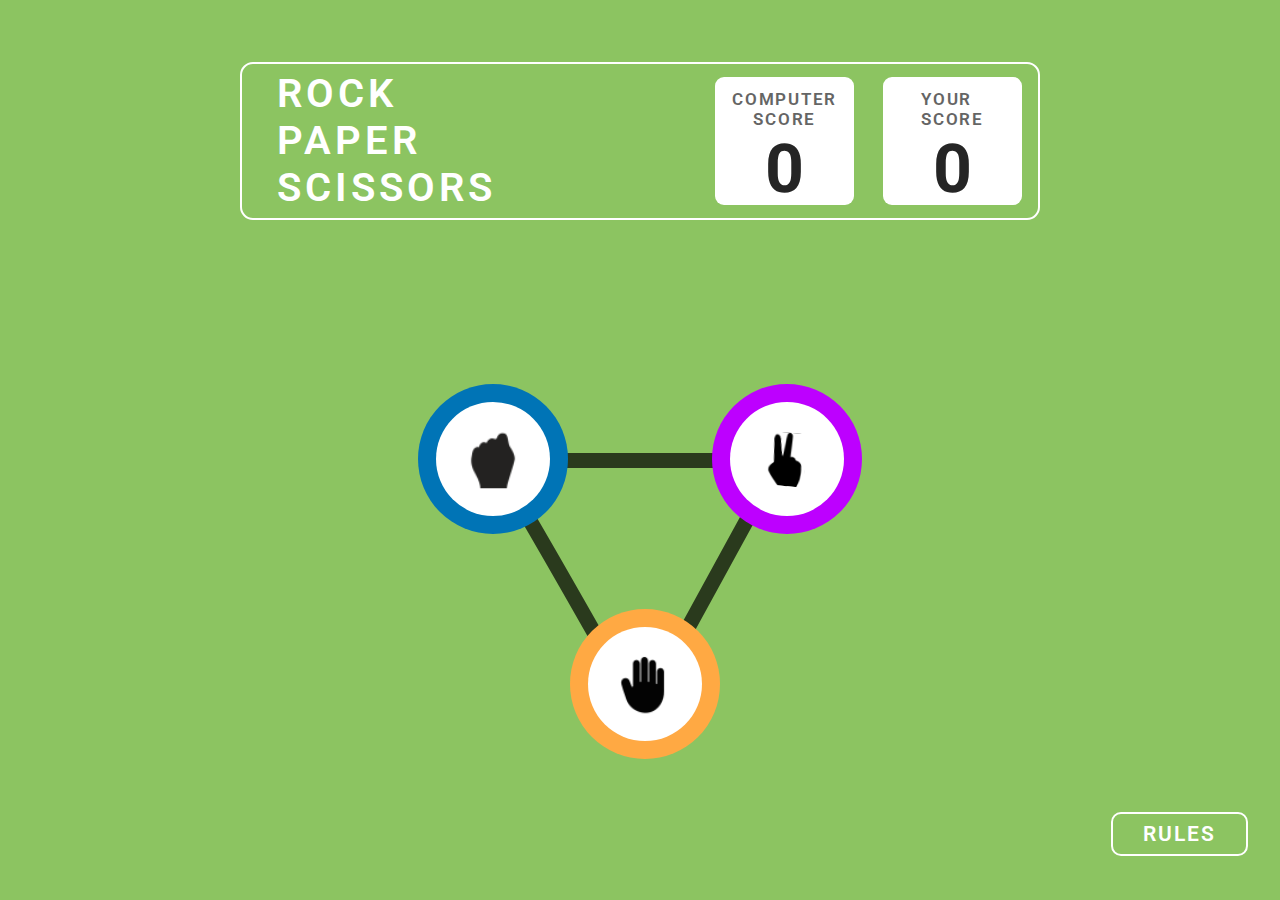
<file: index.html>
<!DOCTYPE html>
<html lang="en">

<head>
    <meta charset="UTF-8">
    <meta name="viewport" content="width=device-width, initial-scale=1.0">
    <title>Rock Paper Cissor</title>
    <link rel="stylesheet" href="style.css">
</head>

<body>

    <div class="score-con">
        <div class="logo">
            <p>ROCK</p>
            <p>PAPER</p>
            <p>SCISSORS</p>
        </div>

        <div class="score">
            <div class="comp-score">
                <p> COMPUTER SCORE</p>
                <span class="cs" id="c-score">0</span>
            </div>

            <div class="my-score">
                <p> YOUR <br> SCORE</p>
                <span class="us" id="score">0</span>
            </div>
        </div>
    </div>


    <div class="styling-con-left">
        <div class="green-highlight"></div>
        <div class="faint-green"></div>
        <div class="dark-green"></div>
    </div>



    <!-- Winner Styling Divs for Computer  -->

    <div class="styling-con-right">
        <div class="green-highlight"></div>
        <div class="faint-green"></div>
        <div class="dark-green"></div>
    </div>



    <!-- Game Section Starts -->
    <div class="game-con">
        <div class="game-info">
            <p class="user">YOU PICKED</p>
            <p class="machine">PC PICKED</p>
        </div>

        <div class="option">
            <img class="traingle-img" src="svg/c0c30b562fdb087666594c1bc0d512f6.svg" alt="">

            <!-- FOR USER ---------------------------------------------------->
            <div class="sci-con con">
                <div class="item">
                    <img src="svg/17911 1.svg" alt="">
                </div>
            </div>

            <div class="rock-con con">
                <div class="item">
                    <img src="svg/icons8-fist-67 1.svg" alt="">
                </div>
            </div>
            <div class="paper-con con">
                <div class="item">
                    <img src="svg/icons-hand.svg" alt="">
                </div>
            </div>
            <!---------------------------------------------------------------->

            <!-- FOR COMPUTER ------------------------------------------------>
            <div class="sci-con computer">
                <div class="item">
                    <img src="svg/17911 1.svg" alt="">
                </div>
            </div>
            <div class="rock-con computer">
                <div class="item">
                    <img src="svg/icons8-fist-67 1.svg" alt="">
                </div>
            </div>
            <div class="paper-con computer">
                <div class="item">
                    <img src="svg/icons-hand.svg" alt="">
                </div>
            </div>
        
        </div>

        <!-- Rule Button -->
        <div class="btn-div">
            <button class="button-rule">
                RULES
            </button>
        </div>
        <!-- ---------- -->

        <!-- Rule Box Starts------------------------------------------------------------------------------------------------------------------->
        <div class="rule-div">
            <div class="rule-card">
                <h3>Game Rules</h3>
                <br>
                <ul>
                    <li>
                        <p>Rock beats scissors, scissors beat paper, and paper beats rock.</p>
                    </li>
                    <li>
                        <p>Agree ahead of time whether you'll count off “rock, paper, scissors, shoot” or just “rock,
                            paper,
                            scissors.”</p>
                    </li>
                    <li>
                        <p>Use rock, paper, scissors to settle minor decisions or simply play to pass the time</p>
                    </li>
                    <li>
                        <p>If both players lay down the same hand, each player lays down another hand</p>
                    </li>
                </ul>

                <div class="close-button">
                    <button class="close-btn">
                        <p class="cross">X</p>
                        <img src="svg/Ellipse 6.svg" alt="">
                    </button>
                </div>
            </div>
        </div>
       
        <div class="win-modal">
            <h1 class="winner win-style">YOU WIN <br> <span class="span-pc">AGAINST PC</span> </h1>
            <button class="play replay">PLAY AGAIN</button>
        </div>

        <div class="rule-nxt-con">

            <div class="rule-con">
                <button class="button-rule rule2 spacee">
                    RULES
                </button>
            </div>
            <div class="bottom_btn">
                <button class="rule_btn rule">RULES</button>
                <a href="winer.html" class="rule_btn" id="next_btn">NEXT</a>
              </div>
        </div>
    </div>


    <script src="game.js"></script>
</body>

</html>
</file>
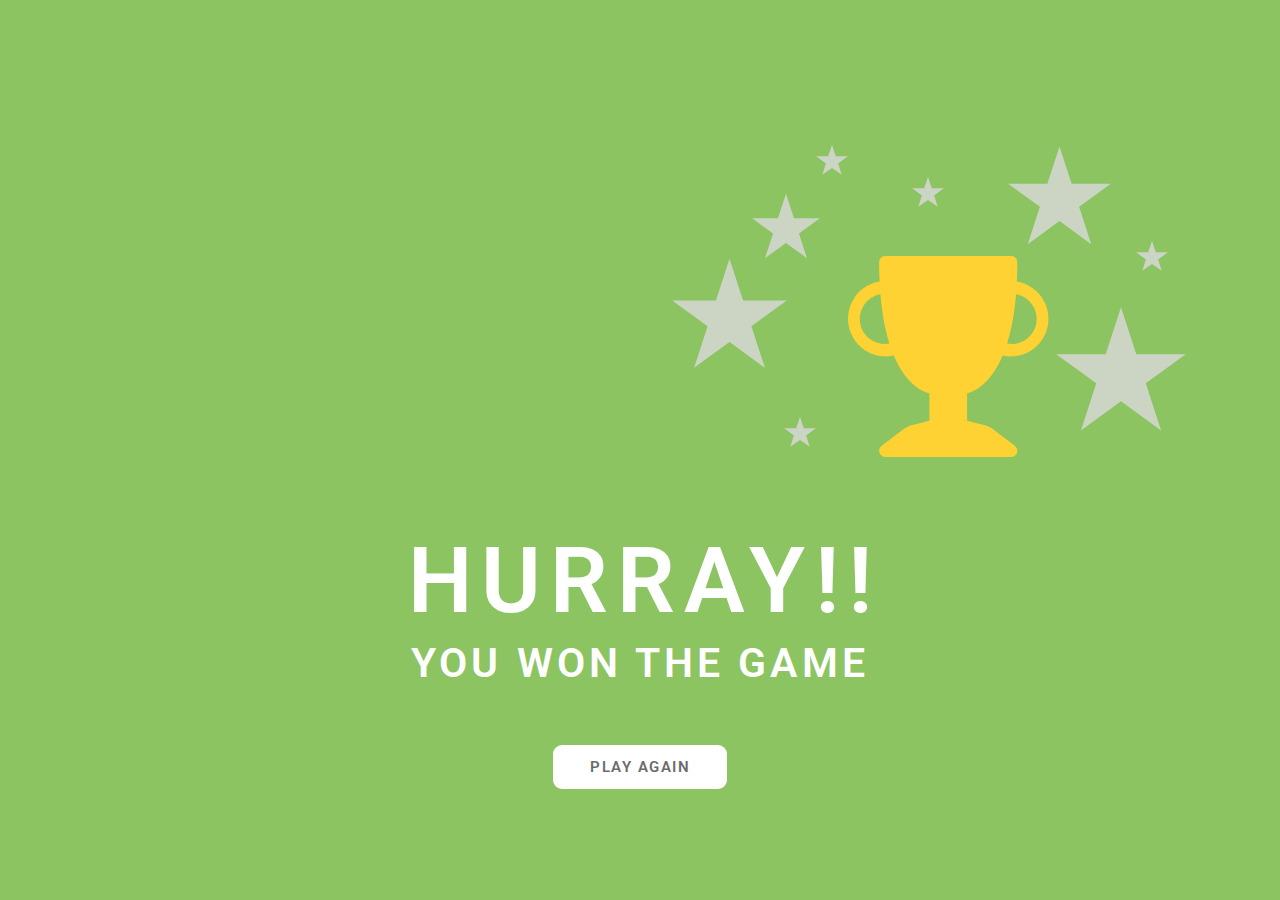
<file: winer.html>
<!DOCTYPE html>
<html lang="en">

<head>
    <meta charset="UTF-8">
    <meta name="viewport" content="width=device-width, initial-scale=1.0">
    <title>Hurray</title>
    <link rel="stylesheet" href="winerstyle.css">
</head>

<body>

    <div class="wrapper">
        <div class="svg-div">
            <img class="trophy" src="svg2/trophy.svg" alt="">

            <img class="star1" src="svg2/Star 6.svg" alt="">
            <img class="star2" src="svg2/Star 6.svg" alt="">
            <img class="star3" src="svg2/Star 6.svg" alt="">
            <img class="star4" src="svg2/Star 6.svg" alt="">
            <img class="star5" src="svg2/Star 6.svg" alt="">
            <img class="star6" src="svg2/Star 6.svg" alt="">
            <img class="star7" src="svg2/Star 6.svg" alt="">
            <img class="star9" src="svg2/Star 6.svg" alt="">


        </div>


        <div class="second-wrapper">
            <div class="hurray-div">
                <h1>HURRAY!!</h1>
                <h2>YOU WON THE GAME</h2>
                <button class="play">
                    <a style="text-decoration: none; color: #6B6B6B;;" href="index.html">PLAY AGAIN</a>
                </button>
            </div>

            <div class="btn-div">
                <button class="button-rule">
                    RULES
                </button>
            </div>
        </div>

        
    </div>

   


</body>

</html>
</file>
<file: style.css>
@import url('https://fonts.googleapis.com/css2?family=DM+Sans:opsz@9..40&family=Delius+Unicase&family=Inter&family=Libre+Baskerville&family=Roboto&display=swap');
@import url('https://fonts.googleapis.com/css2?family=DM+Sans:opsz@9..40&family=Dangrek&family=Delius+Unicase&family=Inter&family=Libre+Baskerville&family=Roboto&display=swap');


* {
    padding: 0;
    margin: 0;
    box-sizing: border-box;
}

body {
    height: 100vh;
    width: 100%;
    display: flex;
    align-items: center;
    flex-direction: column;
    background-color: #8CC461;
    font-family: 'Roboto';
}

/* Score Section CSS Starts --------------------------------- */
.score-con {
    max-width: 100%;
    width: 50rem;
    height: 9.875rem;
    margin-top: 3.87rem;
    border: 2px solid #FFF;
    border-radius: 0.8125rem;
    background: rgba(28, 48, 120, 0.00);
    display: flex;
    justify-content: space-between;
    align-items: center;
    padding: 23px 35px;
    color: white;
}

.logo {
    color: #FFF;
    font-family: 'Roboto';
    font-size: 2.5rem;
    font-style: normal;
    font-weight: 600;
    line-height: normal;
    letter-spacing: 0.25rem;
}

.score {
    display: flex;
    margin-left: 13.7rem;
}

.score p {
    color: #656565;
    font-family: 'Roboto';
    font-size: 1.0625rem;
    font-style: normal;
    font-weight: 600;
    line-height: normal;
    letter-spacing: 0.10625rem;
}

.score span {
    width: 4.9375rem;
    height: 3.9375rem;
    flex-shrink: 0;
    color: #252525;
    text-align: center;
    font-family: 'Roboto';
    font-size: 4.25rem;
    font-style: normal;
    font-weight: 700;
    line-height: normal;
}

.comp-score {
    display: flex;
    justify-content: center;
    align-items: center;
    flex-direction: column;
    text-align: center;
    margin-right: 1.81rem;
    color: black;
    width: 8.6875rem;
    height: 8rem;
    flex-shrink: 0;
    border-radius: 0.5625rem;
    background: #FFF;
}

.my-score {
    display: flex;
    justify-content: center;
    align-items: center;
    flex-direction: column;
    color: black;
    width: 8.6875rem;
    height: 8rem;
    flex-shrink: 0;
    border-radius: 0.5625rem;
    background: #FFF;
}

/* Score Section CSS Ends ----------------------------------- */


/* Game Section CSS Starts---------------------------------- */
.game-con {
    width: 100%;
    min-height: 69vh;
    display: flex;
    align-items: center;
    flex-direction: column;
}

.game-info {
    /* width: 1000px; */
    min-height: 15vh;
    margin: 1rem 0 0 0;
    width: 65rem;
    padding-top: 7rem;
    /* height: 1rem; */
    display: flex;
    justify-content: space-around;
    align-items: center;
    line-height: normal;
    letter-spacing: 0.10625rem;
    font-family: 'Roboto';
    font-size: 1.0625rem;
    font-style: normal;
    font-weight: 600;
}

.option {
    max-width: 100%;
    width: 700px;
    min-height: 49vh;
    display: grid;
    place-content: center;
    position: relative;
    padding: 5%;
}

.con {
    position: absolute;
    width: 150px;
    height: 150px;
    border-radius: 50%;
    padding: 18px;
    cursor: pointer;
}

.computer {
    position: absolute;
    width: 150px;
    height: 150px;
    border-radius: 50%;
    padding: 18px;
    display: none;
}

.rock-con {
    background: linear-gradient(#0074B6, #0074B6);
    left: 8rem;
    top: 3%;
}

.sci-con {
    background: linear-gradient(#BD00FF, #BD00FF);
    right: 8rem;
    top: 3%;
}

.paper-con {
    background: linear-gradient(#FFA943, #FFA943);
    left: 17.5rem;
    top: 54%;
}

.item {
    background: white;
    height: 100%;
    border-radius: 50%;
    display: grid;
    place-content: center;
}

.user,
.machine {
    opacity: 0;
    color: white;
}

/* Game Section CSS Ends -------------------------------------------- */



/* ees CSS Start -------------------------------------------- */

.btn-div {
    width: 100%;
    display: flex;
    justify-content: flex-end;
    padding: 0 2rem 0.5rem 0;
}

.button-rule {
    padding: 8px 30px;
    border: 2px solid #FFF;
    border-radius: 0.625rem;
    outline: none;
    background: transparent;
    font-size: 1.3125rem;
    font-style: normal;
    font-weight: 600;
    font-family: 'Roboto';
    color: #FFF;
    line-height: normal;
    letter-spacing: 0.13125rem;
    cursor: pointer;
}

.rule-div {
    /* width: 100%; */
    display: flex;
    justify-content: flex-end;
    padding: 0 2rem 0.5rem 0;
    position: absolute;
    bottom: 5.5rem;
    right: 0.5rem;
    /* transform: translate(-200%); */
    transition: all 1s ease;
    /* display: none; */
    opacity: 0;
    z-index: 1;
}

.rule-card {
    border-radius: 0.8125rem;
    border: 7px solid #FFF;
    background: #004429;
    width: 17.375rem;
    height: 20.3125rem;
    display: flex;
    flex-direction: column;
    align-items: center;
}

.close-button {
    display: flex;
    justify-content: flex-end;
    position: absolute;
    right: 0.5rem;
    bottom: 18.5rem;
}

h3 {
    width: 9.75rem;
    height: 1.6875rem;
    flex-shrink: 0;
    color: #FFF;
    font-family: 'Roboto';
    font-size: 1.8125rem;
    font-style: normal;
    font-weight: 500;
    line-height: normal;
    padding-top: 1rem;
}

ul li {
    margin-top: 1.5rem;
    list-style-type: square;
    color: #FFD600;

}

ul p {
    width: 13.1875rem;
    height: 1.6875rem;
    flex-shrink: 0;
    color: #FFF;
    font-family: 'Roboto';
    font-size: 0.8125rem;
    font-style: normal;
    font-weight: 400;
    line-height: normal;
}

.cross {
    width: 1.5rem;
    height: 3.3125rem;
    flex-shrink: 0;
    color: #FFF;
    font-family: 'Dangrek';
    font-size: 2.75rem;
    font-style: normal;
    font-weight: 400;
    line-height: normal;
}

.close-button p {
    position: absolute;
    left: 1.1rem;
    bottom: 1.2rem;
}

.close-btn {
    cursor: pointer;
    border-style: none;
    background: none;
}

/* Rule CSS Ends ------------------------------------------ */


/* Win Message CSS Start ---------------------------------- */
.win-modal {
    position: fixed;
    width: 100%;
    height: 100vh;
    display: grid;
    place-content: center;
    top: 5rem;
    display: none;
}

.win-modal::before {
    position: absolute;
    content: "";
    opacity: 0.6;
    width: 100%;
    height: 100%;
}


.winner,
.play {
    z-index: 1;
}

.win-style {
    /* width: 11.4375rem; */
    height: 2.25rem;
    flex-shrink: 0;
    color: #FFF;
    text-align: center;
    font-family: 'Roboto';
    font-size: 2.4375rem;
    font-style: normal;
    font-weight: 800;
    line-height: normal;
    letter-spacing: 0.24375rem;
}

.span-pc {
    width: 10.5rem;
    height: 1.9375rem;
    flex-shrink: 0;
    color: #FFF;
    text-align: center;
    font-family: 'Roboto';
    font-size: 1.5625rem;
    font-style: normal;
    font-weight: 800;
    line-height: normal;
    letter-spacing: 0.15625rem;
}

.play {
    width: 10.875rem;
    height: 2.75rem;
    flex-shrink: 0;
    border-radius: 0.5625rem;
    background: #FFF;
    color: #6B6B6B;
    font-family: 'Roboto';
    font-size: 0.9375rem;
    font-style: normal;
    font-weight: 600;
    line-height: normal;
    letter-spacing: 0.09375rem;
    border: none;
    margin-top: 5rem;
    cursor: pointer;
}


/* Win Message CSS Ends-------------------------------- */


/* Rule & Next Button CSS Starts -------------------- */
/* SHOWS if User Wins */
.rule-nxt-con {
    display: flex;
    position: absolute;
    top: 52.4rem;
    left: 90rem;
    display: none;
}

.rule-con {
    width: 7.4375rem;
    height: 2.5rem;
    flex-shrink: 0;
    background: rgba(217, 217, 217, 0.00);
    text-align: center;
    cursor: pointer;
}

.next-con {
    width: 7.4375rem;
    height: 2.5rem;
    flex-shrink: 0;
    border-radius: 0.625rem;
    background: rgba(217, 217, 217, 0.00);
    text-align: center;
    cursor: pointer;
    margin-left: 4rem;
}

.spacee {
    margin-top: 0.3rem;
}

/* Rule & Next Button CSS Ends -------------------- */

.show {
    left: 1rem;
    top: 20%;
}

.right {
    left: 33rem;
    top: 20%;
}

.green-highlight {
    width: 23rem;
    height: 23rem;
    flex-shrink: 0;
    border-radius: 21.875rem;

    background: rgba(46, 154, 37, 0.39);
    box-shadow: 0px 1px 62px 0px rgba(0, 0, 0, 0.13);
    position: absolute;
    top: 22rem;
    left: 32rem;
    z-index: -1;
}

.faint-green {
    width: 19rem;
    height: 19rem;
    flex-shrink: 0;
    border-radius: 18.75rem;
    /* background: rgba(33, 187, 45, 0.79); */
    background: rgba(29, 168, 43, 0.79);
    position: absolute;
    top: 24rem;
    left: 34rem;
    z-index: -1;
}

.dark-green {
    width: 14.75rem;
    height: 14.75rem;
    flex-shrink: 0;
    border-radius: 18.75rem;
    background: rgba(8, 139, 19, 0.79);
    position: absolute;
    top: 26.5rem;
    left: 36.4rem;
    z-index: -1;
}

.styling-con-left {
    position: absolute;
    left: 0.1rem;
    opacity: 0;
}

.styling-con-right {
    position: absolute;
    right: 88rem;
    opacity: 0;
}

.triangle-img{
    background: rgba(0, 0, 0, 0.64);
}

/* Lines Traingle CSS Start ----------------------*/


/* .lines{
    position: absolute;
    top: 2%;
}
.line1 {
    position: relative;
    width: 11.7rem;
    left: 16.8rem;
    top: -6rem;
}
.line2 {
    position: relative;
    width: 6.7445rem;
    left: 4rem;
    top: 8rem;

}

.line3 {
    position: relative;
    width: 6.7445rem;
    left: 2rem;
    bottom: -7em;
} */

/* Lines Traingle CSS End ----------------------*/
</file>
<file: winerstyle.css>
@import url('https://fonts.googleapis.com/css2?family=DM+Sans:opsz@9..40&family=Delius+Unicase&family=Inter&family=Libre+Baskerville&family=Roboto&display=swap');
@import url('https://fonts.googleapis.com/css2?family=DM+Sans:opsz@9..40&family=Dangrek&family=Delius+Unicase&family=Inter&family=Libre+Baskerville&family=Roboto&display=swap');



* {
    padding: 0;
    margin: 0;
    box-sizing: border-box;
}

body {
    background-color: #8CC461;
    height: 100vh;
    width: 100%;
    display: flex;
    align-items: center;
    flex-direction: column;
    font-family: 'Roboto';
}

h1 {
    width: 29rem;
    height: 5.375rem;
    flex-shrink: 0;
    color: #FFF;
    text-align: center;
    font-family: 'Roboto';
    font-size: 5.6875rem;
    font-style: normal;
    font-weight: 600;
    line-height: normal;
    letter-spacing: 0.56875rem;
}

h2 {
    color: #FFF;
    text-align: center;
    font-family: 'Roboto';
    font-size: 2.5625rem;
    font-style: normal;
    font-weight: 600;
    line-height: normal;
    letter-spacing: 0.25625rem;
    margin-top: 1.56rem;
}

.play {
    margin-top: 3.63rem;
    width: 10.875rem;
    height: 2.75rem;
    flex-shrink: 0;
    border-radius: 0.5625rem;
    background: #FFF;
    color: #6B6B6B;
    font-family: 'Roboto';
    font-size: 0.9375rem;
    font-style: normal;
    font-weight: 600;
    line-height: normal;
    letter-spacing: 0.09375rem;
    border: none;
    cursor: pointer;
}


.hurray-div {
    display: flex;
    flex-direction: column;
    align-items: center;

}

.trophy {
    position: absolute;
    left: 53rem;
    top: 16rem;
}

/* Star CSS --------------------------------------------------> */
.star1 {
    position: absolute;
    left: 42rem;
    top: 16rem;
    width: 7.1875rem;
    height: 7.1875rem;
    flex-shrink: 0;
    fill: rgba(217, 217, 217, 0.83);
}

.star2 {
    position: absolute;
    left: 63rem;
    top: 9rem;
    width: 6.4375rem;
    height: 6.4375rem;
    flex-shrink: 0;
    fill: rgba(217, 217, 217, 0.83);
}

.star3 {
    position: absolute;
    left: 51rem;
    top: 9rem;
    width: 2rem;
    height: 2rem;
    flex-shrink: 0;
    fill: rgba(217, 217, 217, 0.83);
}

.star4 {
    position: absolute;
    left: 57rem;
    top: 11rem;
    width: 2rem;
    height: 2rem;
    flex-shrink: 0;
    fill: rgba(217, 217, 217, 0.83);
}

.star5 {
    position: absolute;
    left: 49rem;
    top: 26rem;
    width: 2rem;
    height: 2rem;
    flex-shrink: 0;
    fill: rgba(217, 217, 217, 0.83);
}

.star6 {
    position: absolute;
    left: 66rem;
    top: 19rem;
    width: 8.125rem;
    height: 8.125rem;
    flex-shrink: 0;
    fill: rgba(217, 217, 217, 0.83);
}

.star7 {
    position: absolute;
    left: 71rem;
    top: 15rem;
    width: 2rem;
    height: 2rem;
    flex-shrink: 0;
    fill: rgba(217, 217, 217, 0.83);
}

.star9 {
    position: absolute;
    left: 47rem;
    top: 12rem;
    width: 4.25rem;
    height: 4.25rem;
    flex-shrink: 0;
    fill: rgba(217, 217, 217, 0.83);
}
/* Star CSS Ends --------------------------------------------------> */



.wrapper {
    margin-top: 10rem;
}

.btn-div {
    display: flex;
    justify-content: center;
    align-items: center;
    width: 7.4375rem;
    height: 2.5rem;
    flex-shrink: 0;
    border-radius: 0.625rem;
    border: 2px solid #FFF;
    background: rgba(217, 217, 217, 0.00);
    margin-top: 3.5rem;
    margin-left: 105rem;
}

.button-rule {
    border: none;
    outline: none;
    background: none;
    text-align: center;
    color: #FFF;
    font-family: 'Roboto';
    font-size: 1.3125rem;
    font-style: normal;
    font-weight: 600;
    line-height: normal;
    letter-spacing: 0.13125rem;
    cursor: pointer;
}

.second-wrapper {
    margin-top: 23rem;
}
</file>
